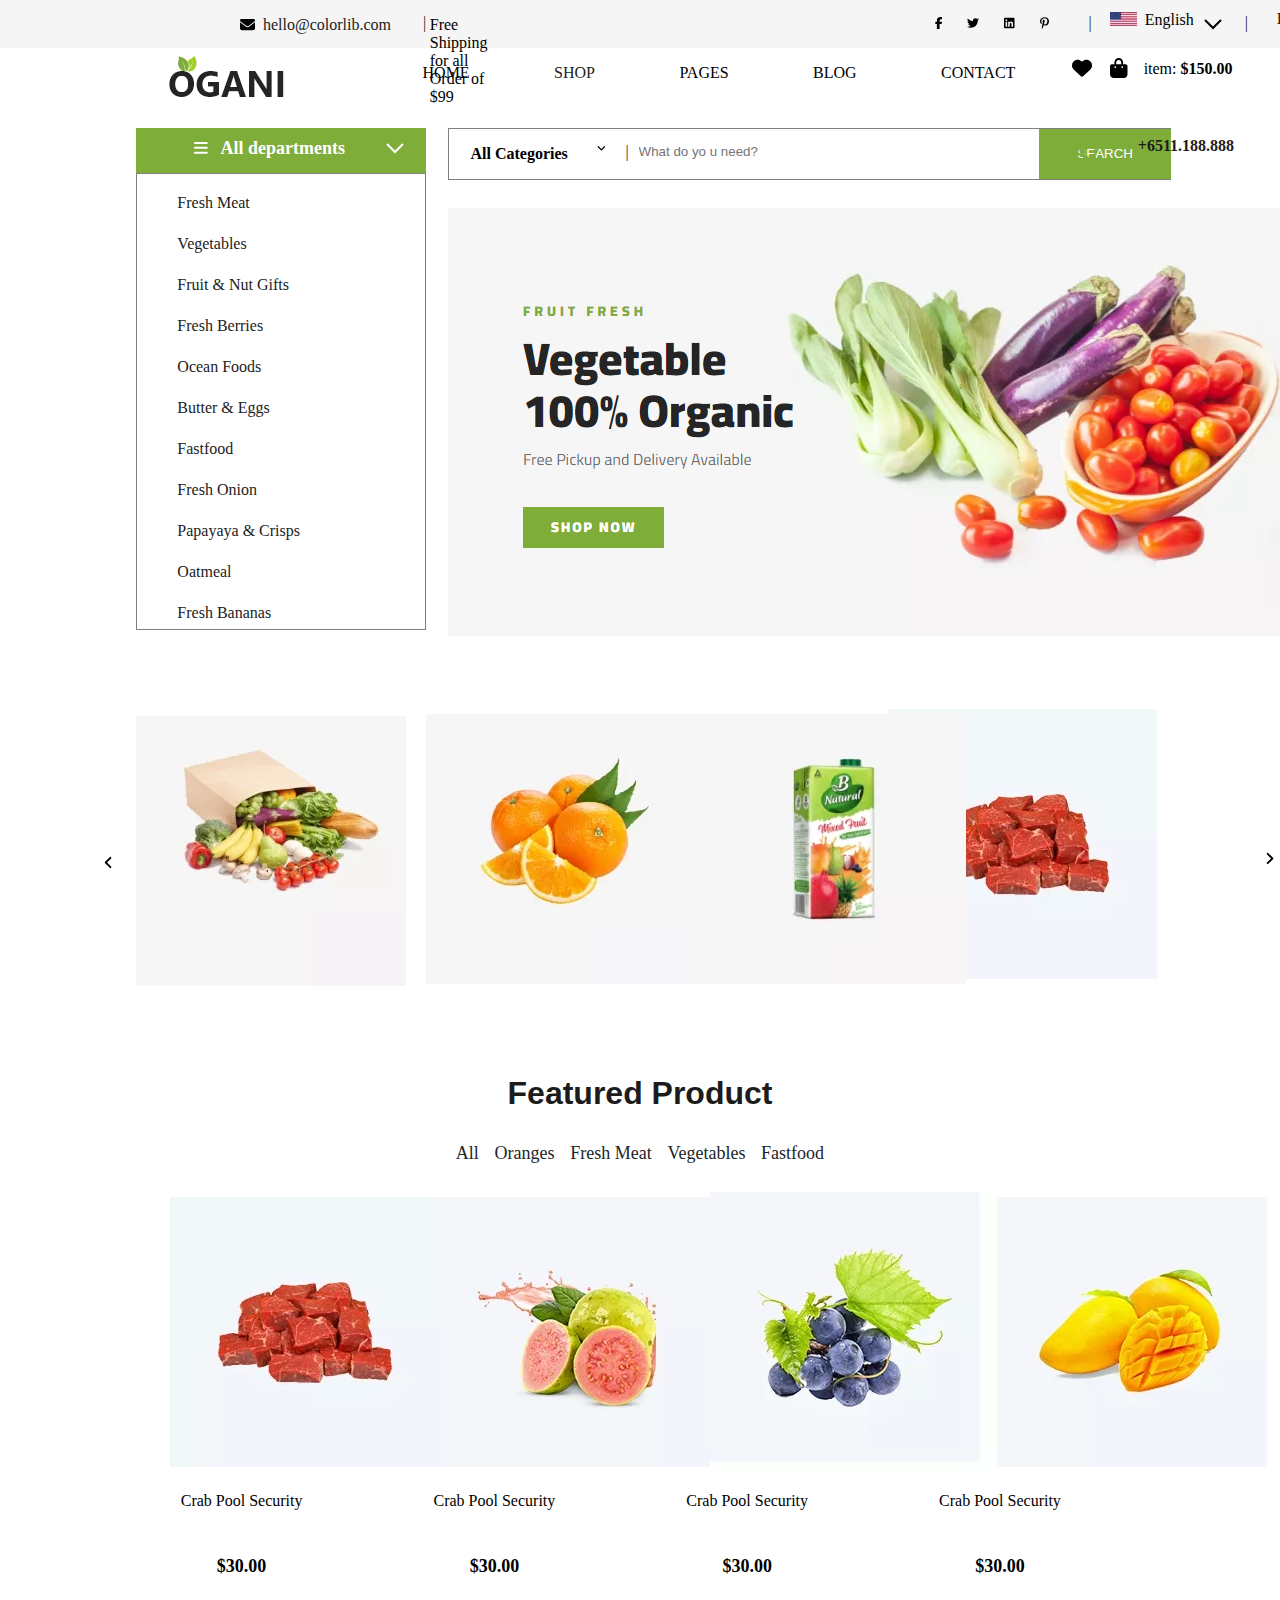
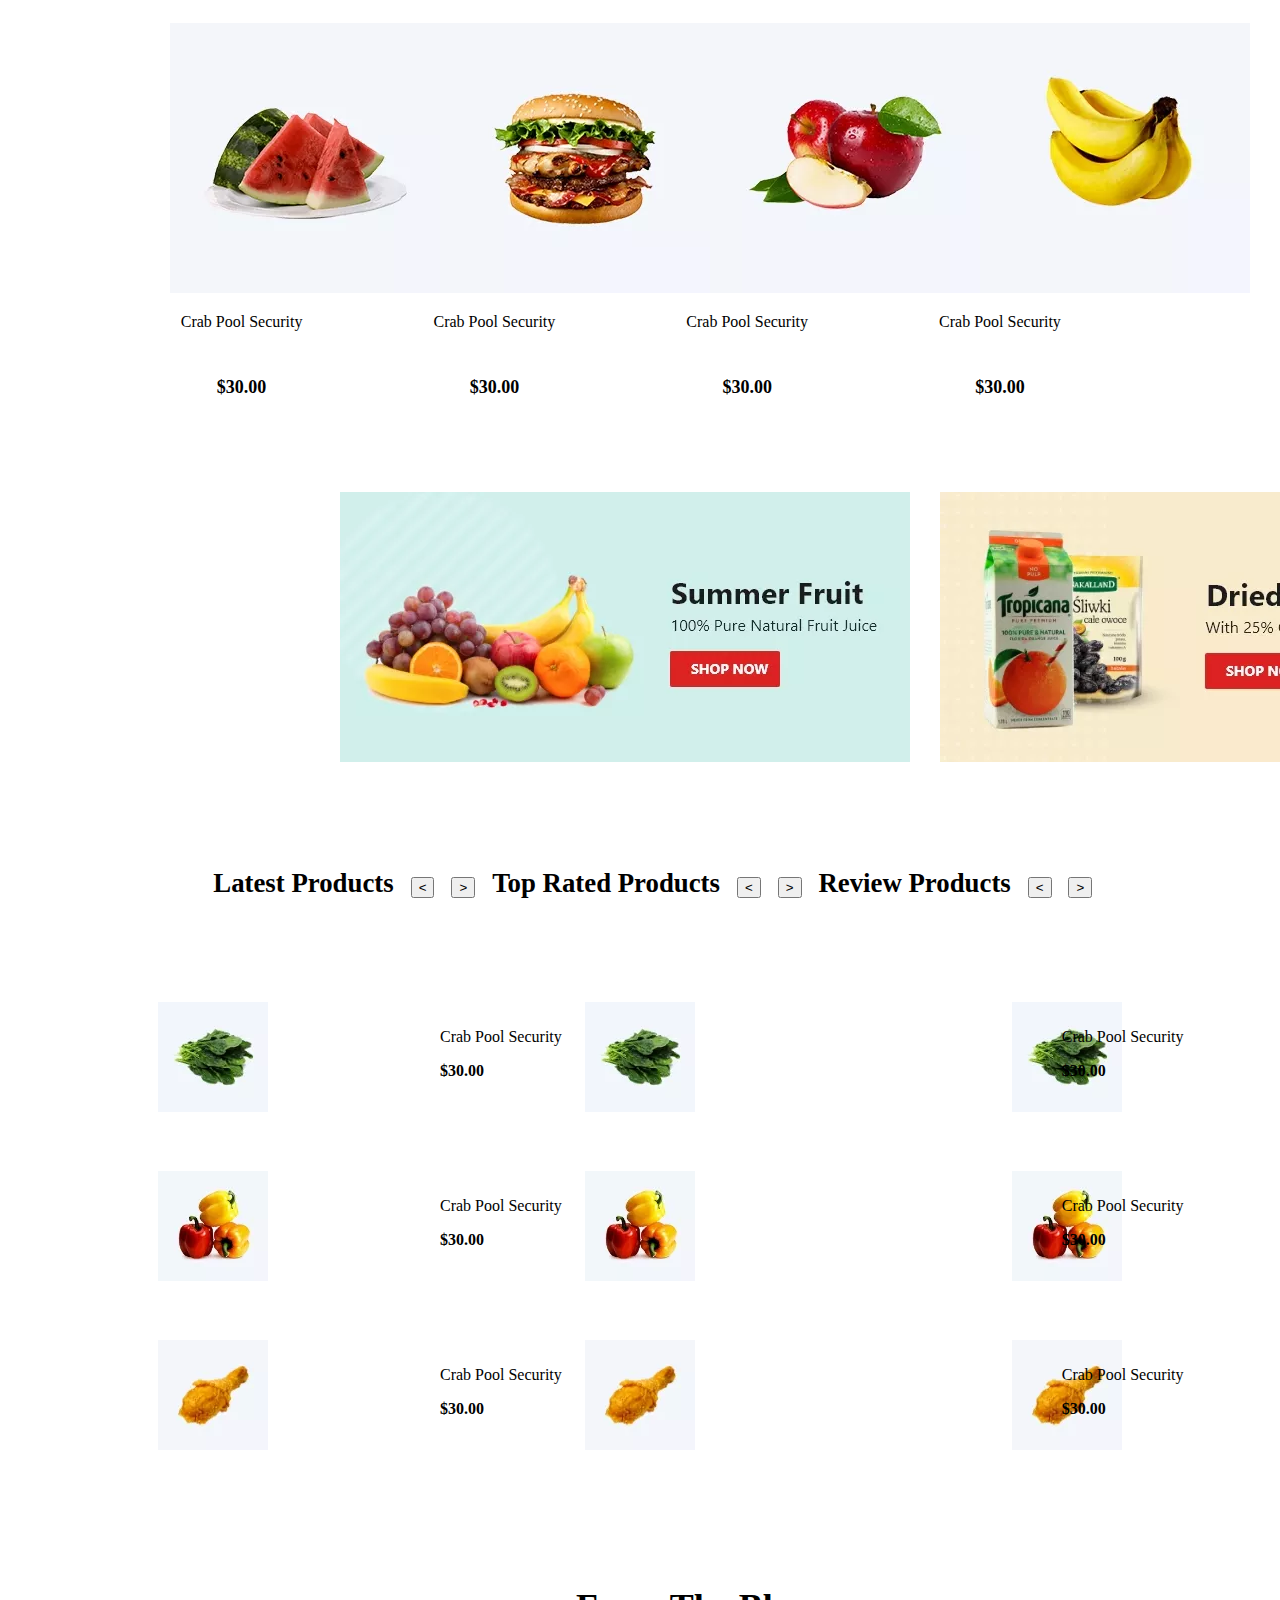
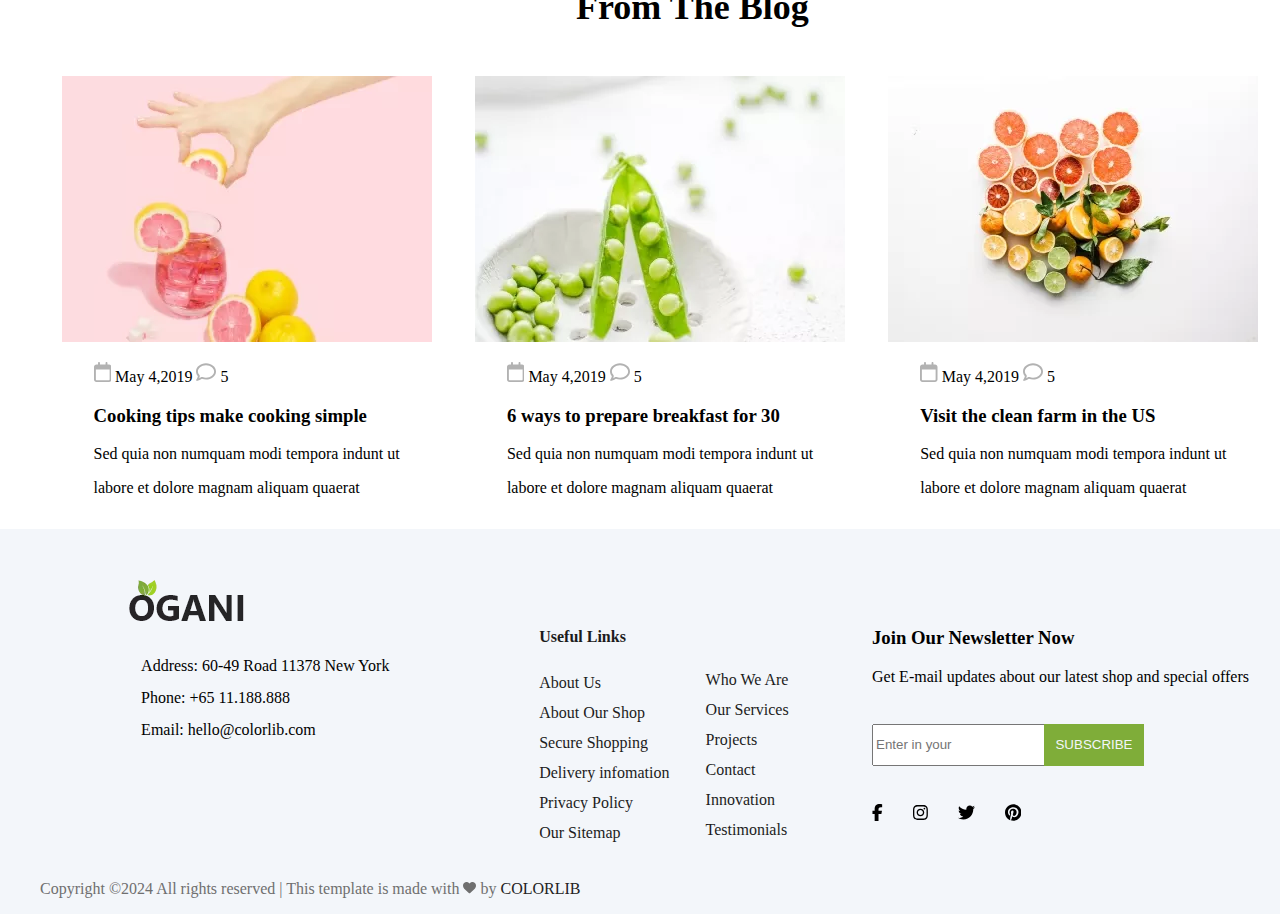
<file: index.html>
<!DOCTYPE html>
<html lang="en">

<head>
    <meta charset="UTF-8">
    <meta name="viewport" content="width=device-width, initial-scale=1.0">
    <title>Document</title>
    <link rel="stylesheet" href="style.css">
</head>

<body>
    <header>
        <div class="topo"> <i> <svg xmlns="http://www.w3.org/2000/svg"
                    viewBox="0 0 512 512"><!--!Font Awesome Free 6.5.2 by @fontawesome - https://fontawesome.com License - https://fontawesome.com/license/free Copyright 2024 Fonticons, Inc.-->
                    <path
                        d="M48 64C21.5 64 0 85.5 0 112c0 15.1 7.1 29.3 19.2 38.4L236.8 313.6c11.4 8.5 27 8.5 38.4 0L492.8 150.4c12.1-9.1 19.2-23.3 19.2-38.4c0-26.5-21.5-48-48-48H48zM0 176V384c0 35.3 28.7 64 64 64H448c35.3 0 64-28.7 64-64V176L294.4 339.2c-22.8 17.1-54 17.1-76.8 0L0 176z" />
                </svg></i>
        </div>
        <p class="hello">hello@colorlib.com</p>
        <div class="barra">|</div>
        <p class="free"> Free Shipping for all Order of $99</p>
        <div class="icon1"><svg xmlns="http://www.w3.org/2000/svg"
                viewBox="0 0 320 512"><!--!Font Awesome Free 6.5.2 by @fontawesome - https://fontawesome.com License - https://fontawesome.com/license/free Copyright 2024 Fonticons, Inc.-->
                <path
                    d="M80 299.3V512H196V299.3h86.5l18-97.8H196V166.9c0-51.7 20.3-71.5 72.7-71.5c16.3 0 29.4 .4 37 1.2V7.9C291.4 4 256.4 0 236.2 0C129.3 0 80 50.5 80 159.4v42.1H14v97.8H80z" />
            </svg></div>
        <div class="icon2"><svg xmlns="http://www.w3.org/2000/svg"
                viewBox="0 0 512 512"><!--!Font Awesome Free 6.5.2 by @fontawesome - https://fontawesome.com License - https://fontawesome.com/license/free Copyright 2024 Fonticons, Inc.-->
                <path
                    d="M459.4 151.7c.3 4.5 .3 9.1 .3 13.6 0 138.7-105.6 298.6-298.6 298.6-59.5 0-114.7-17.2-161.1-47.1 8.4 1 16.6 1.3 25.3 1.3 49.1 0 94.2-16.6 130.3-44.8-46.1-1-84.8-31.2-98.1-72.8 6.5 1 13 1.6 19.8 1.6 9.4 0 18.8-1.3 27.6-3.6-48.1-9.7-84.1-52-84.1-103v-1.3c14 7.8 30.2 12.7 47.4 13.3-28.3-18.8-46.8-51-46.8-87.4 0-19.5 5.2-37.4 14.3-53 51.7 63.7 129.3 105.3 216.4 109.8-1.6-7.8-2.6-15.9-2.6-24 0-57.8 46.8-104.9 104.9-104.9 30.2 0 57.5 12.7 76.7 33.1 23.7-4.5 46.5-13.3 66.6-25.3-7.8 24.4-24.4 44.8-46.1 57.8 21.1-2.3 41.6-8.1 60.4-16.2-14.3 20.8-32.2 39.3-52.6 54.3z" />
            </svg></div>
        <div class="icon3"><svg xmlns="http://www.w3.org/2000/svg"
                viewBox="0 0 448 512"><!--!Font Awesome Free 6.5.2 by @fontawesome - https://fontawesome.com License - https://fontawesome.com/license/free Copyright 2024 Fonticons, Inc.-->
                <path
                    d="M416 32H31.9C14.3 32 0 46.5 0 64.3v383.4C0 465.5 14.3 480 31.9 480H416c17.6 0 32-14.5 32-32.3V64.3c0-17.8-14.4-32.3-32-32.3zM135.4 416H69V202.2h66.5V416zm-33.2-243c-21.3 0-38.5-17.3-38.5-38.5S80.9 96 102.2 96c21.2 0 38.5 17.3 38.5 38.5 0 21.3-17.2 38.5-38.5 38.5zm282.1 243h-66.4V312c0-24.8-.5-56.7-34.5-56.7-34.6 0-39.9 27-39.9 54.9V416h-66.4V202.2h63.7v29.2h.9c8.9-16.8 30.6-34.5 62.9-34.5 67.2 0 79.7 44.3 79.7 101.9V416z" />
            </svg></div>
        <div class="icon4"><svg xmlns="http://www.w3.org/2000/svg"
                viewBox="0 0 384 512"><!--!Font Awesome Free 6.5.2 by @fontawesome - https://fontawesome.com License - https://fontawesome.com/license/free Copyright 2024 Fonticons, Inc.-->
                <path
                    d="M204 6.5C101.4 6.5 0 74.9 0 185.6 0 256 39.6 296 63.6 296c9.9 0 15.6-27.6 15.6-35.4 0-9.3-23.7-29.1-23.7-67.8 0-80.4 61.2-137.4 140.4-137.4 68.1 0 118.5 38.7 118.5 109.8 0 53.1-21.3 152.7-90.3 152.7-24.9 0-46.2-18-46.2-43.8 0-37.8 26.4-74.4 26.4-113.4 0-66.2-93.9-54.2-93.9 25.8 0 16.8 2.1 35.4 9.6 50.7-13.8 59.4-42 147.9-42 209.1 0 18.9 2.7 37.5 4.5 56.4 3.4 3.8 1.7 3.4 6.9 1.5 50.4-69 48.6-82.5 71.4-172.8 12.3 23.4 44.1 36 69.3 36 106.2 0 153.9-103.5 153.9-196.8C384 71.3 298.2 6.5 204 6.5z" />
            </svg></div>
        <div class="barra">|</div>
        <div class="flag"><img src="language.png.webp" alt="">
            <p>English</p>
        </div>
        <div class="arrow"><svg xmlns="http://www.w3.org/2000/svg" width="24" height="24">
                <path d="M12 17.414 3.293 8.707l1.414-1.414L12 14.586l7.293-7.293 1.414 1.414L12 17.414z" />
            </svg></div>
        <div class="barra2">|</div>
        <svg class="use" xmlns="http://www.w3.org/2000/svg"
            viewBox="0 0 448 512"><!--!Font Awesome Free 6.5.2 by @fontawesome - https://fontawesome.com License - https://fontawesome.com/license/free Copyright 2024 Fonticons, Inc.-->
            <path
                d="M224 256A128 128 0 1 0 224 0a128 128 0 1 0 0 256zm-45.7 48C79.8 304 0 383.8 0 482.3C0 498.7 13.3 512 29.7 512H418.3c16.4 0 29.7-13.3 29.7-29.7C448 383.8 368.2 304 269.7 304H178.3z" />
        </svg>
        <p class="log"> Login</p>
    </header>
    <div id="principal">
        <div id="logo"><img src="logo.png.webp" alt=""></div>
        <div id="nav">
            <ul class="nave">
            <li class="HOME">HOME</li>
            <li class="SHOP"> <a href="index2.html">SHOP</a></li>
            <li class="PAGES">PAGES</li>
            <li class="BLOG"> BLOG</li>
            <li class="CONTACT">CONTACT</li></ul>
             <ul id="drop-menu">  
            <li>Shop Detalis</li>
            <li>Shoping Cart</li>
            <li>Check Out</li>
            <li>Blog Details</li>
        </ul>
           
            <svg class="heart" xmlns="http://www.w3.org/2000/svg"
                viewBox="0 0 512 512"><!--!Font Awesome Free 6.5.2 by @fontawesome - https://fontawesome.com License - https://fontawesome.com/license/free Copyright 2024 Fonticons, Inc.-->
                <path
                    d="M47.6 300.4L228.3 469.1c7.5 7 17.4 10.9 27.7 10.9s20.2-3.9 27.7-10.9L464.4 300.4c30.4-28.3 47.6-68 47.6-109.5v-5.8c0-69.9-50.5-129.5-119.4-141C347 36.5 300.6 51.4 268 84L256 96 244 84c-32.6-32.6-79-47.5-124.6-39.9C50.5 55.6 0 115.2 0 185.1v5.8c0 41.5 17.2 81.2 47.6 109.5z" />
            </svg>
            <svg class="bag" xmlns="http://www.w3.org/2000/svg"
                viewBox="0 0 448 512"><!--!Font Awesome Free 6.5.2 by @fontawesome - https://fontawesome.com License - https://fontawesome.com/license/free Copyright 2024 Fonticons, Inc.-->
                <path
                    d="M160 112c0-35.3 28.7-64 64-64s64 28.7 64 64v48H160V112zm-48 48H48c-26.5 0-48 21.5-48 48V416c0 53 43 96 96 96H352c53 0 96-43 96-96V208c0-26.5-21.5-48-48-48H336V112C336 50.1 285.9 0 224 0S112 50.1 112 112v48zm24 48a24 24 0 1 1 0 48 24 24 0 1 1 0-48zm152 24a24 24 0 1 1 48 0 24 24 0 1 1 -48 0z" />
            </svg>
            <p class="item">item: <b>$150.00</b></p>
        </div>
        <div id="menu">
            <div class="departments">
                <svg class="bars" xmlns="http://www.w3.org/2000/svg"
                    viewBox="0 0 448 512"><!--!Font Awesome Free 6.5.2 by @fontawesome - https://fontawesome.com License - https://fontawesome.com/license/free Copyright 2024 Fonticons, Inc.--><path
                    d="M0 96C0 78.3 14.3 64 32 64H416c17.7 0 32 14.3 32 32s-14.3 32-32 32H32C14.3 128 0 113.7 0 96zM0 256c0-17.7 14.3-32 32-32H416c17.7 0 32 14.3 32 32s-14.3 32-32 32H32c-17.7 0-32-14.3-32-32zM448 416c0 17.7-14.3 32-32 32H32c-17.7 0-32-14.3-32-32s14.3-32 32-32H416c17.7 0 32 14.3 32 32z" />
                    </svg>
                <p class="departmento"> All departments  </p>
                <svg class="arrow2" xmlns="http://www.w3.org/2000/svg" width="24" height="24">
                    <path d="M12 17.414 3.293 8.707l1.414-1.414L12 14.586l7.293-7.293 1.414 1.414L12 17.414z" />
                </svg>
            </div>
            <div class="list">
                <ul>Fresh Meat</ul>
                <ul>Vegetables</ul>
                <ul>Fruit & Nut Gifts</ul>
                <ul>Fresh Berries</ul>
                <ul>Ocean Foods</ul>
                <ul>Butter & Eggs</ul>
                <ul>Fastfood</ul>
                <ul>Fresh Onion</ul>    
                <ul>Papayaya & Crisps</ul>
                <ul>Oatmeal</ul>
                <ul>Fresh Bananas</ul>
            </div>
        </div>
        <div id="busca">
            <div class="barrabusc">
                <p><b>All Categories </b></p>
                <svg  class="angel" xmlns="http://www.w3.org/2000/svg" viewBox="0 0 448 512"><!--!Font Awesome Free 6.5.2 by @fontawesome - https://fontawesome.com License - https://fontawesome.com/license/free Copyright 2024 Fonticons, Inc.--><path d="M201.4 137.4c12.5-12.5 32.8-12.5 45.3 0l160 160c12.5 12.5 12.5 32.8 0 45.3s-32.8 12.5-45.3 0L224 205.3 86.6 342.6c-12.5 12.5-32.8 12.5-45.3 0s-12.5-32.8 0-45.3l160-160z"/></svg>
                <div class="barra2">|</div>
                <div class="box-text" ><input class="what" type="text" placeholder="What do yo u need?"></div>
                <div class="btn-search"><input class="search" type="button" value="SEARCH"></div>
                
            </div>
          <div class="telefone"> <svg class="tell" xmlns="http://www.w3.org/2000/svg" viewBox="0 0 512 512"><!--!Font Awesome Free 6.5.2 by @fontawesome - https://fontawesome.com License - https://fontawesome.com/license/free Copyright 2024 Fonticons, Inc.--><path d="M164.9 24.6c-7.7-18.6-28-28.5-47.4-23.2l-88 24C12.1 30.2 0 46 0 64C0 311.4 200.6 512 448 512c18 0 33.8-12.1 38.6-29.5l24-88c5.3-19.4-4.6-39.7-23.2-47.4l-96-40c-16.3-6.8-35.2-2.1-46.3 11.6L304.7 368C234.3 334.7 177.3 277.7 144 207.3L193.3 167c13.7-11.2 18.4-30 11.6-46.3l-40-96z"/></svg>
           <p class="num-tell">+6511.188.888</p></div>
        </div>
        <div id="banner"><img src="Sem título.png" alt=""></div>
        <div id="p1">  <svg class="angle"  xmlns="http://www.w3.org/2000/svg" viewBox="0 0 448 512"><!--!Font Awesome Free 6.5.2 by @fontawesome - https://fontawesome.com License - https://fontawesome.com/license/free Copyright 2024 Fonticons, Inc.--><path d="M201.4 137.4c12.5-12.5 32.8-12.5 45.3 0l160 160c12.5 12.5 12.5 32.8 0 45.3s-32.8 12.5-45.3 0L224 205.3 86.6 342.6c-12.5 12.5-32.8 12.5-45.3 0s-12.5-32.8 0-45.3l160-160z"/></svg> 
        <div id="p1-frutas"> <img src="cat-3.jpg.webp" alt=""></div>
        </div>
        <div id="p2"> <div id="p2-orange"><img src="cat-1.jpg.webp" alt=""></div></div>
        <div id="p3"><div id="p3-carne"> <img src="cat-5.jpg.webp" alt=""></div></div>
        <div id="p4"><div id="p4-juice"><img src="cat-4.jpg.webp" alt=""></div> 
        <svg class="angle2"  xmlns="http://www.w3.org/2000/svg" viewBox="0 0 448 512"><!--!Font Awesome Free 6.5.2 by @fontawesome - https://fontawesome.com License - https://fontawesome.com/license/free Copyright 2024 Fonticons, Inc.--><path d="M201.4 137.4c12.5-12.5 32.8-12.5 45.3 0l160 160c12.5 12.5 12.5 32.8 0 45.3s-32.8 12.5-45.3 0L224 205.3 86.6 342.6c-12.5 12.5-32.8 12.5-45.3 0s-12.5-32.8 0-45.3l160-160z"/></svg>
    </div>
    

    </div>
     <div><h1 class="sub-titulo">Featured Product</h1></div>
     <div>
    <ul class="fruts-nav"> 
        <li>All</li>
        <li> Oranges</li>
        <li> Fresh Meat</li>
        <li> Vegetables</li>
        <li> Fastfood</li>
    </ul></div>
    <div>
    <ul class="img-nav">
    <li class="carni"> <img src="cat-5.jpg.webp" alt="">   
    
    </li>
    <li class="goiaba"> <img src="feature-3.jpg.webp" alt=""></li>
    <li class="uva"><img src="feature-5.jpg.webp" alt=""></li>
    <li class="manga"><img src="feature-7.jpg.webp" alt=""></li>
   </ul></div>
   <div ><ul  id="Crab">
    <li>Crab Pool Security</li>
    <li>Crab Pool Security</li>
    <li>Crab Pool Security</li>
    <li>Crab Pool Security</li>
   </ul></div>
   <div><ul class="preco">
   <li><h5><b>$30.00</b></h5></li>
   <li><h5><b>$30.00</b></h5></li>
   <li><h5><b>$30.00</b></h5></li>
   <li><h5><b>$30.00</b></h5></li>
</ul></div>
<div><ul class="img-nav">
<li class="melancia"><img src="feature-4.jpg.webp" alt=""></li>
<li class="hambuguer"><img src="feature-6.jpg.webp" alt=""></li>
<li class="maca"><img src="feature-8.jpg.webp" alt=""></li>
<li class="banana"><img src="feature-2.jpg.webp" alt=""></li>
</ul></div>
<div ><ul  id="Crab">
    <li>Crab Pool Security</li>
    <li>Crab Pool Security</li>
    <li>Crab Pool Security</li>
    <li>Crab Pool Security</li>
   </ul></div>
   <div><ul class="preco">
    <li><h5><b>$30.00</b></h5></li>
    <li><h5><b>$30.00</b></h5></li>
    <li><h5><b>$30.00</b></h5></li>
    <li><h5><b>$30.00</b></h5></li>
 </ul></div>
<div><ul class="banners">
<li><img src="banner-1.jpg.webp" alt=""></li>
<li><img src="banner-2.jpg.webp" alt=""></li>
</ul></div>
<div>
<ul class="reviewProduct">
<li><h6>Latest Products</h6></li>
<li > <h6><input class="left" type="button" value="<"></h6></li>
<li ><h6><input class="rigth" type="button" value=">"></h6></li>
<li><h6>Top Rated Products</h6></li>
<li><h6><input class="left" type="button" value="<"></h6></li>
<li><h6><input class="rigth" type="button" value=">"></h6></li>
<li><h6>Review Products</h6></li>
<li><h6><input class="left" type="button" value="<"></h6></li>
<li><h6><input class="rigth" type="button" value=">"></h6></li>
</ul></div>
<div>
<ul class="legumes">
<li ><img src="lp-1.jpg.webp" alt=""></li>
<li><img src="lp-1.jpg.webp" alt=""></li>
<li><img src="lp-1.jpg.webp" alt=""> </li>
</ul></div>
<div>
    <ul class="paragrafo">
        
        <li> <p class="p1">Crab Pool Security</p> <p class="b1"><b>$30.00</b></p></li>
        <li> <p class="p2">Crab Pool Security</p> <p class="b2"><b>$30.00</b></p></li>
        </ul>
        <p class="p3">Crab Pool Security</p> <p class="b3"><b>$30.00</b></p>
</div>
<ul class="legumes2">
    <li ><img src="lp-2.jpg.webp" alt=""></li>
    <li><img src="lp-2.jpg.webp" alt=""></li>
    <li><img src="lp-2.jpg.webp" alt=""></li>
    </ul></div>
    <div>
        <ul  class="paragrafo">
            <li> <p class="p1">Crab Pool Security</p> <p class="b1"><b>$30.00</b></p></li>
            <li> <p class="p2">Crab Pool Security</p> <p class="b2"><b>$30.00</b></p></li>
        </ul>
        <p class="p3">Crab Pool Security</p> <p class="b3"><b>$30.00</b></p>
    </div>
    
    <ul class="legumes2">
        <li ><img src="lp-3.jpg.webp" alt=""></li>
        <li><img src="lp-3.jpg.webp" alt=""></li>
        <li><img src="lp-3.jpg.webp" alt=""></li>
        </ul></div>
        <div>
            <ul  class="paragrafo">
                
                <li> <p class="p1">Crab Pool Security</p> <p class="b1"><b>$30.00</b></p></li>
                <li> <p class="p2">Crab Pool Security</p> <p class="b2"><b>$30.00</b></p></li>
                </ul>
                <p class="p3">Crab Pool Security</p> <p class="b3"><b>$30.00</b></p>
        </div>
    
   <div>
             <h4>From The Blog</h4>
             <div>
            <ul class="img-last">
            <li><img src="blog-1.jpg.webp" alt=""></li>
             <li><img src="blog-2.jpg.webp" alt=""></li>
             <li><img src="blog-3.jpg.webp" alt=""></li></ul></div>
             <div><ul class="calendario">
            <li>
            <div id="call-1">
            <svg xmlns="http://www.w3.org/2000/svg" viewBox="0 0 448 512"><!--!Font Awesome Free 6.5.2 by @fontawesome - https://fontawesome.com License - https://fontawesome.com/license/free Copyright 2024 Fonticons, Inc.--><path d="M152 24c0-13.3-10.7-24-24-24s-24 10.7-24 24V64H64C28.7 64 0 92.7 0 128v16 48V448c0 35.3 28.7 64 64 64H384c35.3 0 64-28.7 64-64V192 144 128c0-35.3-28.7-64-64-64H344V24c0-13.3-10.7-24-24-24s-24 10.7-24 24V64H152V24zM48 192H400V448c0 8.8-7.2 16-16 16H64c-8.8 0-16-7.2-16-16V192z"/></svg>
             May 4,2019
             <svg xmlns="http://www.w3.org/2000/svg" viewBox="0 0 512 512"><!--!Font Awesome Free 6.5.2 by @fontawesome - https://fontawesome.com License - https://fontawesome.com/license/free Copyright 2024 Fonticons, Inc.--><path d="M123.6 391.3c12.9-9.4 29.6-11.8 44.6-6.4c26.5 9.6 56.2 15.1 87.8 15.1c124.7 0 208-80.5 208-160s-83.3-160-208-160S48 160.5 48 240c0 32 12.4 62.8 35.7 89.2c8.6 9.7 12.8 22.5 11.8 35.5c-1.4 18.1-5.7 34.7-11.3 49.4c17-7.9 31.1-16.7 39.4-22.7zM21.2 431.9c1.8-2.7 3.5-5.4 5.1-8.1c10-16.6 19.5-38.4 21.4-62.9C17.7 326.8 0 285.1 0 240C0 125.1 114.6 32 256 32s256 93.1 256 208s-114.6 208-256 208c-37.1 0-72.3-6.4-104.1-17.9c-11.9 8.7-31.3 20.6-54.3 30.6c-15.1 6.6-32.3 12.6-50.1 16.1c-.8 .2-1.6 .3-2.4 .5c-4.4 .8-8.7 1.5-13.2 1.9c-.2 0-.5 .1-.7 .1c-5.1 .5-10.2 .8-15.3 .8c-6.5 0-12.3-3.9-14.8-9.9c-2.5-6-1.1-12.8 3.4-17.4c4.1-4.2 7.8-8.7 11.3-13.5c1.7-2.3 3.3-4.6 4.8-6.9c.1-.2 .2-.3 .3-.5z"/></svg>
            5 </div>
           <h3><p><b class="negrito">Cooking tips make cooking simple</b></p></h3>
           <p>Sed quia non numquam modi tempora indunt ut</p>
           <p>labore et dolore magnam aliquam quaerat</p>
            </li>
             <li>
                <div id="call-2">
                    <svg xmlns="http://www.w3.org/2000/svg" viewBox="0 0 448 512"><!--!Font Awesome Free 6.5.2 by @fontawesome - https://fontawesome.com License - https://fontawesome.com/license/free Copyright 2024 Fonticons, Inc.--><path d="M152 24c0-13.3-10.7-24-24-24s-24 10.7-24 24V64H64C28.7 64 0 92.7 0 128v16 48V448c0 35.3 28.7 64 64 64H384c35.3 0 64-28.7 64-64V192 144 128c0-35.3-28.7-64-64-64H344V24c0-13.3-10.7-24-24-24s-24 10.7-24 24V64H152V24zM48 192H400V448c0 8.8-7.2 16-16 16H64c-8.8 0-16-7.2-16-16V192z"/></svg>
                     May 4,2019
                     <svg xmlns="http://www.w3.org/2000/svg" viewBox="0 0 512 512"><!--!Font Awesome Free 6.5.2 by @fontawesome - https://fontawesome.com License - https://fontawesome.com/license/free Copyright 2024 Fonticons, Inc.--><path d="M123.6 391.3c12.9-9.4 29.6-11.8 44.6-6.4c26.5 9.6 56.2 15.1 87.8 15.1c124.7 0 208-80.5 208-160s-83.3-160-208-160S48 160.5 48 240c0 32 12.4 62.8 35.7 89.2c8.6 9.7 12.8 22.5 11.8 35.5c-1.4 18.1-5.7 34.7-11.3 49.4c17-7.9 31.1-16.7 39.4-22.7zM21.2 431.9c1.8-2.7 3.5-5.4 5.1-8.1c10-16.6 19.5-38.4 21.4-62.9C17.7 326.8 0 285.1 0 240C0 125.1 114.6 32 256 32s256 93.1 256 208s-114.6 208-256 208c-37.1 0-72.3-6.4-104.1-17.9c-11.9 8.7-31.3 20.6-54.3 30.6c-15.1 6.6-32.3 12.6-50.1 16.1c-.8 .2-1.6 .3-2.4 .5c-4.4 .8-8.7 1.5-13.2 1.9c-.2 0-.5 .1-.7 .1c-5.1 .5-10.2 .8-15.3 .8c-6.5 0-12.3-3.9-14.8-9.9c-2.5-6-1.1-12.8 3.4-17.4c4.1-4.2 7.8-8.7 11.3-13.5c1.7-2.3 3.3-4.6 4.8-6.9c.1-.2 .2-.3 .3-.5z"/></svg>
                    5 </div>
                    <h3><p><b >6 ways to prepare breakfast for 30</b></p></h3>

                        <p>Sed quia non numquam modi tempora indunt ut</p>
                        <p>labore et dolore magnam aliquam quaerat</p>
            </li>
             <li><div id="call-3">
                <svg xmlns="http://www.w3.org/2000/svg" viewBox="0 0 448 512"><!--!Font Awesome Free 6.5.2 by @fontawesome - https://fontawesome.com License - https://fontawesome.com/license/free Copyright 2024 Fonticons, Inc.--><path d="M152 24c0-13.3-10.7-24-24-24s-24 10.7-24 24V64H64C28.7 64 0 92.7 0 128v16 48V448c0 35.3 28.7 64 64 64H384c35.3 0 64-28.7 64-64V192 144 128c0-35.3-28.7-64-64-64H344V24c0-13.3-10.7-24-24-24s-24 10.7-24 24V64H152V24zM48 192H400V448c0 8.8-7.2 16-16 16H64c-8.8 0-16-7.2-16-16V192z"/></svg>
                 May 4,2019
                 <svg xmlns="http://www.w3.org/2000/svg" viewBox="0 0 512 512"><!--!Font Awesome Free 6.5.2 by @fontawesome - https://fontawesome.com License - https://fontawesome.com/license/free Copyright 2024 Fonticons, Inc.--><path d="M123.6 391.3c12.9-9.4 29.6-11.8 44.6-6.4c26.5 9.6 56.2 15.1 87.8 15.1c124.7 0 208-80.5 208-160s-83.3-160-208-160S48 160.5 48 240c0 32 12.4 62.8 35.7 89.2c8.6 9.7 12.8 22.5 11.8 35.5c-1.4 18.1-5.7 34.7-11.3 49.4c17-7.9 31.1-16.7 39.4-22.7zM21.2 431.9c1.8-2.7 3.5-5.4 5.1-8.1c10-16.6 19.5-38.4 21.4-62.9C17.7 326.8 0 285.1 0 240C0 125.1 114.6 32 256 32s256 93.1 256 208s-114.6 208-256 208c-37.1 0-72.3-6.4-104.1-17.9c-11.9 8.7-31.3 20.6-54.3 30.6c-15.1 6.6-32.3 12.6-50.1 16.1c-.8 .2-1.6 .3-2.4 .5c-4.4 .8-8.7 1.5-13.2 1.9c-.2 0-.5 .1-.7 .1c-5.1 .5-10.2 .8-15.3 .8c-6.5 0-12.3-3.9-14.8-9.9c-2.5-6-1.1-12.8 3.4-17.4c4.1-4.2 7.8-8.7 11.3-13.5c1.7-2.3 3.3-4.6 4.8-6.9c.1-.2 .2-.3 .3-.5z"/></svg>
                5 </div>
                <h3><p><b >Visit the clean farm in the US</b></p></h3>
                <p>Sed quia non numquam modi tempora indunt ut</p>
                <p>labore et dolore magnam aliquam quaerat</p>
            </li>
            </ul></div>
            <div id="rodape">
                <div class="logo-pe"><img src="logo.png.webp" alt=""></div>
                <div><ul class="escrita-pe">
                <li>Address: 60-49 Road 11378 New York</li>
                <li>Phone: +65 11.188.888</li>
                <li>Email: hello@colorlib.com</li>
            </ul>
            <ul class="escrita">
                <li > <h3>Useful Links</h3></li>
                <li>About Us</li>
                <li>About Our Shop</li>
                <li>Secure Shopping</li>
                <li>Delivery infomation </li>
                <li>Privacy Policy</li>
                <li>Our Sitemap</li></ul></div>
                
            <ul class="escrita2">
            <li>Who We Are</li>
            <li>Our Services</li>
            <li>Projects</li>
            <li>Contact</li>
            <li>Innovation</li>
            <li>Testimonials</li>
            </ul>
        <ul class="join">
        <li><h3>Join Our Newsletter Now</h3></li>
        <li>Get E-mail updates about our latest shop and special offers</li>
 </ul>
<ul class="input"><li><input  class="email" type="text" placeholder="Enter in your"> <input class="sub" type="button" value="SUBSCRIBE"></li></ul>
<ul class="svg">
<li><svg xmlns="http://www.w3.org/2000/svg" viewBox="0 0 320 512"><!--!Font Awesome Free 6.5.2 by @fontawesome - https://fontawesome.com License - https://fontawesome.com/license/free Copyright 2024 Fonticons, Inc.--><path d="M80 299.3V512H196V299.3h86.5l18-97.8H196V166.9c0-51.7 20.3-71.5 72.7-71.5c16.3 0 29.4 .4 37 1.2V7.9C291.4 4 256.4 0 236.2 0C129.3 0 80 50.5 80 159.4v42.1H14v97.8H80z"/></svg></li>
<li><svg xmlns="http://www.w3.org/2000/svg" viewBox="0 0 448 512"><!--!Font Awesome Free 6.5.2 by @fontawesome - https://fontawesome.com License - https://fontawesome.com/license/free Copyright 2024 Fonticons, Inc.--><path d="M224.1 141c-63.6 0-114.9 51.3-114.9 114.9s51.3 114.9 114.9 114.9S339 319.5 339 255.9 287.7 141 224.1 141zm0 189.6c-41.1 0-74.7-33.5-74.7-74.7s33.5-74.7 74.7-74.7 74.7 33.5 74.7 74.7-33.6 74.7-74.7 74.7zm146.4-194.3c0 14.9-12 26.8-26.8 26.8-14.9 0-26.8-12-26.8-26.8s12-26.8 26.8-26.8 26.8 12 26.8 26.8zm76.1 27.2c-1.7-35.9-9.9-67.7-36.2-93.9-26.2-26.2-58-34.4-93.9-36.2-37-2.1-147.9-2.1-184.9 0-35.8 1.7-67.6 9.9-93.9 36.1s-34.4 58-36.2 93.9c-2.1 37-2.1 147.9 0 184.9 1.7 35.9 9.9 67.7 36.2 93.9s58 34.4 93.9 36.2c37 2.1 147.9 2.1 184.9 0 35.9-1.7 67.7-9.9 93.9-36.2 26.2-26.2 34.4-58 36.2-93.9 2.1-37 2.1-147.8 0-184.8zM398.8 388c-7.8 19.6-22.9 34.7-42.6 42.6-29.5 11.7-99.5 9-132.1 9s-102.7 2.6-132.1-9c-19.6-7.8-34.7-22.9-42.6-42.6-11.7-29.5-9-99.5-9-132.1s-2.6-102.7 9-132.1c7.8-19.6 22.9-34.7 42.6-42.6 29.5-11.7 99.5-9 132.1-9s102.7-2.6 132.1 9c19.6 7.8 34.7 22.9 42.6 42.6 11.7 29.5 9 99.5 9 132.1s2.7 102.7-9 132.1z"/></svg></li>
<li><svg xmlns="http://www.w3.org/2000/svg" viewBox="0 0 512 512"><!--!Font Awesome Free 6.5.2 by @fontawesome - https://fontawesome.com License - https://fontawesome.com/license/free Copyright 2024 Fonticons, Inc.--><path d="M459.4 151.7c.3 4.5 .3 9.1 .3 13.6 0 138.7-105.6 298.6-298.6 298.6-59.5 0-114.7-17.2-161.1-47.1 8.4 1 16.6 1.3 25.3 1.3 49.1 0 94.2-16.6 130.3-44.8-46.1-1-84.8-31.2-98.1-72.8 6.5 1 13 1.6 19.8 1.6 9.4 0 18.8-1.3 27.6-3.6-48.1-9.7-84.1-52-84.1-103v-1.3c14 7.8 30.2 12.7 47.4 13.3-28.3-18.8-46.8-51-46.8-87.4 0-19.5 5.2-37.4 14.3-53 51.7 63.7 129.3 105.3 216.4 109.8-1.6-7.8-2.6-15.9-2.6-24 0-57.8 46.8-104.9 104.9-104.9 30.2 0 57.5 12.7 76.7 33.1 23.7-4.5 46.5-13.3 66.6-25.3-7.8 24.4-24.4 44.8-46.1 57.8 21.1-2.3 41.6-8.1 60.4-16.2-14.3 20.8-32.2 39.3-52.6 54.3z"/></svg></li>
<li><svg xmlns="http://www.w3.org/2000/svg" viewBox="0 0 496 512"><!--!Font Awesome Free 6.5.2 by @fontawesome - https://fontawesome.com License - https://fontawesome.com/license/free Copyright 2024 Fonticons, Inc.--><path d="M496 256c0 137-111 248-248 248-25.6 0-50.2-3.9-73.4-11.1 10.1-16.5 25.2-43.5 30.8-65 3-11.6 15.4-59 15.4-59 8.1 15.4 31.7 28.5 56.8 28.5 74.8 0 128.7-68.8 128.7-154.3 0-81.9-66.9-143.2-152.9-143.2-107 0-163.9 71.8-163.9 150.1 0 36.4 19.4 81.7 50.3 96.1 4.7 2.2 7.2 1.2 8.3-3.3 .8-3.4 5-20.3 6.9-28.1 .6-2.5 .3-4.7-1.7-7.1-10.1-12.5-18.3-35.3-18.3-56.6 0-54.7 41.4-107.6 112-107.6 60.9 0 103.6 41.5 103.6 100.9 0 67.1-33.9 113.6-78 113.6-24.3 0-42.6-20.1-36.7-44.8 7-29.5 20.5-61.3 20.5-82.6 0-19-10.2-34.9-31.4-34.9-24.9 0-44.9 25.7-44.9 60.2 0 22 7.4 36.8 7.4 36.8s-24.5 103.8-29 123.2c-5 21.4-3 51.6-.9 71.2C65.4 450.9 0 361.1 0 256 0 119 111 8 248 8s248 111 248 248z"/></svg></li>
</ul>
<ul class="copy"><li>Copyright ©2024 All rights reserved | This template is made with   <svg  xmlns="http://www.w3.org/2000/svg"
    viewBox="0 0 512 512"><!--!Font Awesome Free 6.5.2 by @fontawesome - https://fontawesome.com License - https://fontawesome.com/license/free Copyright 2024 Fonticons, Inc.-->
    <path
        d="M47.6 300.4L228.3 469.1c7.5 7 17.4 10.9 27.7 10.9s20.2-3.9 27.7-10.9L464.4 300.4c30.4-28.3 47.6-68 47.6-109.5v-5.8c0-69.9-50.5-129.5-119.4-141C347 36.5 300.6 51.4 268 84L256 96 244 84c-32.6-32.6-79-47.5-124.6-39.9C50.5 55.6 0 115.2 0 185.1v5.8c0 41.5 17.2 81.2 47.6 109.5z" />
</svg> by <a href="https://colorlib.com">Colorlib</a></li>
</ul></div></div>
           
</body>

</html>
</file>
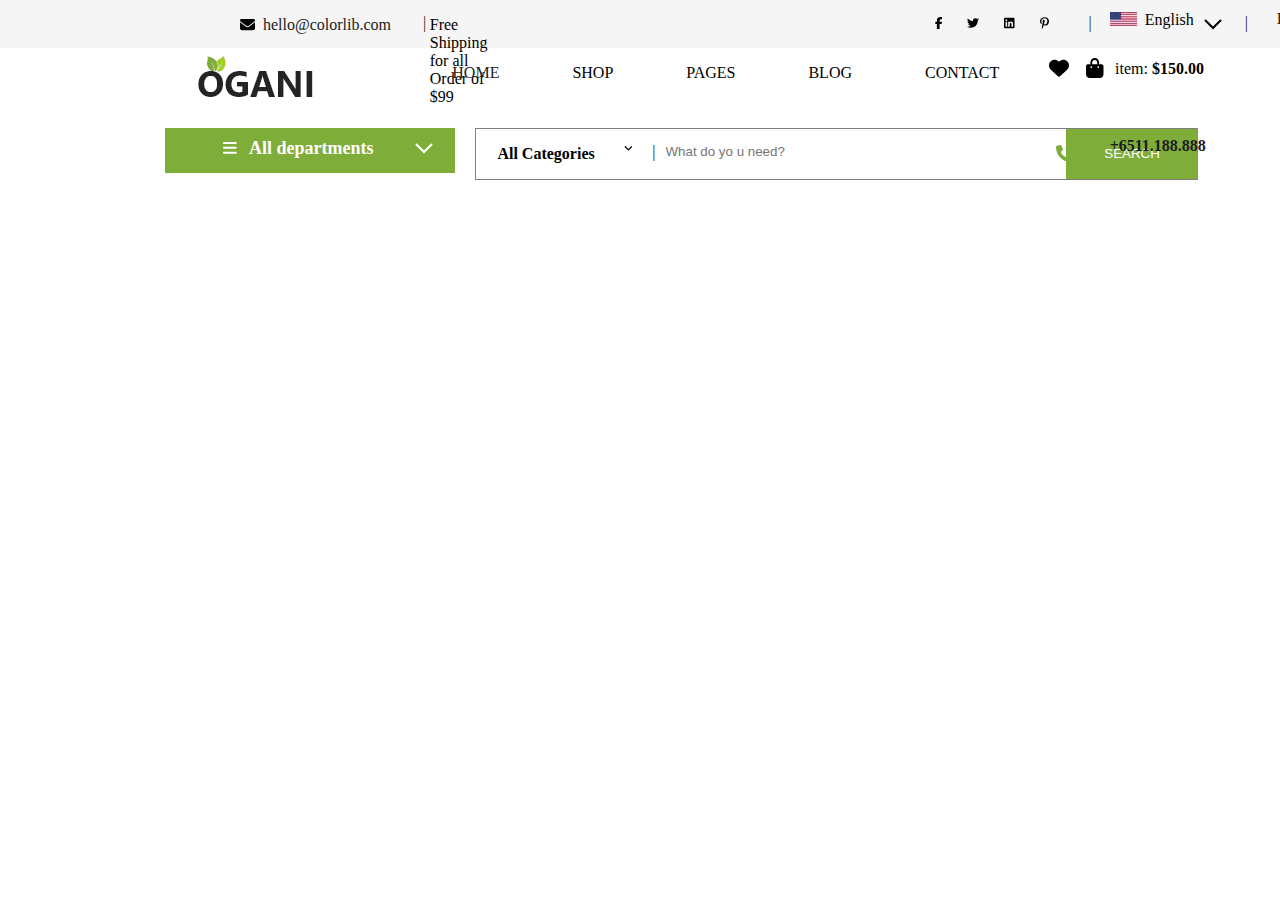
<file: index2.html>
<!DOCTYPE html>
<html lang="en">
<head>
    <meta charset="UTF-8">
    <meta name="viewport" content="width=device-width, initial-scale=1.0">
    <title>Document</title>
    <link rel="stylesheet" href="style2.css">
</head>
<body>
    <header>
        <div class="topo"> <i> <svg xmlns="http://www.w3.org/2000/svg"
                    viewBox="0 0 512 512"><!--!Font Awesome Free 6.5.2 by @fontawesome - https://fontawesome.com License - https://fontawesome.com/license/free Copyright 2024 Fonticons, Inc.-->
                    <path
                        d="M48 64C21.5 64 0 85.5 0 112c0 15.1 7.1 29.3 19.2 38.4L236.8 313.6c11.4 8.5 27 8.5 38.4 0L492.8 150.4c12.1-9.1 19.2-23.3 19.2-38.4c0-26.5-21.5-48-48-48H48zM0 176V384c0 35.3 28.7 64 64 64H448c35.3 0 64-28.7 64-64V176L294.4 339.2c-22.8 17.1-54 17.1-76.8 0L0 176z" />
                </svg></i>
        </div>
        <p class="hello">hello@colorlib.com</p>
        <div class="barra">|</div>
        <p class="free"> Free Shipping for all Order of $99</p>
        <div class="icon1"><svg xmlns="http://www.w3.org/2000/svg"
                viewBox="0 0 320 512"><!--!Font Awesome Free 6.5.2 by @fontawesome - https://fontawesome.com License - https://fontawesome.com/license/free Copyright 2024 Fonticons, Inc.-->
                <path
                    d="M80 299.3V512H196V299.3h86.5l18-97.8H196V166.9c0-51.7 20.3-71.5 72.7-71.5c16.3 0 29.4 .4 37 1.2V7.9C291.4 4 256.4 0 236.2 0C129.3 0 80 50.5 80 159.4v42.1H14v97.8H80z" />
            </svg></div>
        <div class="icon2"><svg xmlns="http://www.w3.org/2000/svg"
                viewBox="0 0 512 512"><!--!Font Awesome Free 6.5.2 by @fontawesome - https://fontawesome.com License - https://fontawesome.com/license/free Copyright 2024 Fonticons, Inc.-->
                <path
                    d="M459.4 151.7c.3 4.5 .3 9.1 .3 13.6 0 138.7-105.6 298.6-298.6 298.6-59.5 0-114.7-17.2-161.1-47.1 8.4 1 16.6 1.3 25.3 1.3 49.1 0 94.2-16.6 130.3-44.8-46.1-1-84.8-31.2-98.1-72.8 6.5 1 13 1.6 19.8 1.6 9.4 0 18.8-1.3 27.6-3.6-48.1-9.7-84.1-52-84.1-103v-1.3c14 7.8 30.2 12.7 47.4 13.3-28.3-18.8-46.8-51-46.8-87.4 0-19.5 5.2-37.4 14.3-53 51.7 63.7 129.3 105.3 216.4 109.8-1.6-7.8-2.6-15.9-2.6-24 0-57.8 46.8-104.9 104.9-104.9 30.2 0 57.5 12.7 76.7 33.1 23.7-4.5 46.5-13.3 66.6-25.3-7.8 24.4-24.4 44.8-46.1 57.8 21.1-2.3 41.6-8.1 60.4-16.2-14.3 20.8-32.2 39.3-52.6 54.3z" />
            </svg></div>
        <div class="icon3"><svg xmlns="http://www.w3.org/2000/svg"
                viewBox="0 0 448 512"><!--!Font Awesome Free 6.5.2 by @fontawesome - https://fontawesome.com License - https://fontawesome.com/license/free Copyright 2024 Fonticons, Inc.-->
                <path
                    d="M416 32H31.9C14.3 32 0 46.5 0 64.3v383.4C0 465.5 14.3 480 31.9 480H416c17.6 0 32-14.5 32-32.3V64.3c0-17.8-14.4-32.3-32-32.3zM135.4 416H69V202.2h66.5V416zm-33.2-243c-21.3 0-38.5-17.3-38.5-38.5S80.9 96 102.2 96c21.2 0 38.5 17.3 38.5 38.5 0 21.3-17.2 38.5-38.5 38.5zm282.1 243h-66.4V312c0-24.8-.5-56.7-34.5-56.7-34.6 0-39.9 27-39.9 54.9V416h-66.4V202.2h63.7v29.2h.9c8.9-16.8 30.6-34.5 62.9-34.5 67.2 0 79.7 44.3 79.7 101.9V416z" />
            </svg></div>
        <div class="icon4"><svg xmlns="http://www.w3.org/2000/svg"
                viewBox="0 0 384 512"><!--!Font Awesome Free 6.5.2 by @fontawesome - https://fontawesome.com License - https://fontawesome.com/license/free Copyright 2024 Fonticons, Inc.-->
                <path
                    d="M204 6.5C101.4 6.5 0 74.9 0 185.6 0 256 39.6 296 63.6 296c9.9 0 15.6-27.6 15.6-35.4 0-9.3-23.7-29.1-23.7-67.8 0-80.4 61.2-137.4 140.4-137.4 68.1 0 118.5 38.7 118.5 109.8 0 53.1-21.3 152.7-90.3 152.7-24.9 0-46.2-18-46.2-43.8 0-37.8 26.4-74.4 26.4-113.4 0-66.2-93.9-54.2-93.9 25.8 0 16.8 2.1 35.4 9.6 50.7-13.8 59.4-42 147.9-42 209.1 0 18.9 2.7 37.5 4.5 56.4 3.4 3.8 1.7 3.4 6.9 1.5 50.4-69 48.6-82.5 71.4-172.8 12.3 23.4 44.1 36 69.3 36 106.2 0 153.9-103.5 153.9-196.8C384 71.3 298.2 6.5 204 6.5z" />
            </svg></div>
        <div class="barra">|</div>
        <div class="flag"><img src="language.png.webp" alt="">
            <p>English</p>
        </div>
        <div class="arrow"><svg xmlns="http://www.w3.org/2000/svg" width="24" height="24">
                <path d="M12 17.414 3.293 8.707l1.414-1.414L12 14.586l7.293-7.293 1.414 1.414L12 17.414z" />
            </svg></div>
        <div class="barra2">|</div>
        <svg class="use" xmlns="http://www.w3.org/2000/svg"
            viewBox="0 0 448 512"><!--!Font Awesome Free 6.5.2 by @fontawesome - https://fontawesome.com License - https://fontawesome.com/license/free Copyright 2024 Fonticons, Inc.-->
            <path
                d="M224 256A128 128 0 1 0 224 0a128 128 0 1 0 0 256zm-45.7 48C79.8 304 0 383.8 0 482.3C0 498.7 13.3 512 29.7 512H418.3c16.4 0 29.7-13.3 29.7-29.7C448 383.8 368.2 304 269.7 304H178.3z" />
        </svg>
        <p class="log"> Login</p>
    </header>
    <div id="principal">
        <div id="logo"><img src="logo.png.webp" alt=""></div>
        <div id="nav">
            <ul class="nave">
            <li class="HOME"><a href="index.html">HOME</a></li>
            <li class="SHOP"> SHOP</li>
            <li class="PAGES">PAGES</li>
            <li class="BLOG"> BLOG</li>
            <li class="CONTACT">CONTACT</li></ul>
             <ul id="drop-menu">  
            <li>Shop Detalis</li>
            <li>Shoping Cart</li>
            <li>Check Out</li>
            <li>Blog Details</li>
        </ul>
           
            <svg class="heart" xmlns="http://www.w3.org/2000/svg"
                viewBox="0 0 512 512"><!--!Font Awesome Free 6.5.2 by @fontawesome - https://fontawesome.com License - https://fontawesome.com/license/free Copyright 2024 Fonticons, Inc.-->
                <path
                    d="M47.6 300.4L228.3 469.1c7.5 7 17.4 10.9 27.7 10.9s20.2-3.9 27.7-10.9L464.4 300.4c30.4-28.3 47.6-68 47.6-109.5v-5.8c0-69.9-50.5-129.5-119.4-141C347 36.5 300.6 51.4 268 84L256 96 244 84c-32.6-32.6-79-47.5-124.6-39.9C50.5 55.6 0 115.2 0 185.1v5.8c0 41.5 17.2 81.2 47.6 109.5z" />
            </svg>
            <svg class="bag" xmlns="http://www.w3.org/2000/svg"
                viewBox="0 0 448 512"><!--!Font Awesome Free 6.5.2 by @fontawesome - https://fontawesome.com License - https://fontawesome.com/license/free Copyright 2024 Fonticons, Inc.-->
                <path
                    d="M160 112c0-35.3 28.7-64 64-64s64 28.7 64 64v48H160V112zm-48 48H48c-26.5 0-48 21.5-48 48V416c0 53 43 96 96 96H352c53 0 96-43 96-96V208c0-26.5-21.5-48-48-48H336V112C336 50.1 285.9 0 224 0S112 50.1 112 112v48zm24 48a24 24 0 1 1 0 48 24 24 0 1 1 0-48zm152 24a24 24 0 1 1 48 0 24 24 0 1 1 -48 0z" />
            </svg>
            <p class="item">item: <b>$150.00</b></p>
        </div>
        <div id="menu">
            <div class="departments">
                <svg class="bars" xmlns="http://www.w3.org/2000/svg"
                    viewBox="0 0 448 512"><!--!Font Awesome Free 6.5.2 by @fontawesome - https://fontawesome.com License - https://fontawesome.com/license/free Copyright 2024 Fonticons, Inc.--><path
                    d="M0 96C0 78.3 14.3 64 32 64H416c17.7 0 32 14.3 32 32s-14.3 32-32 32H32C14.3 128 0 113.7 0 96zM0 256c0-17.7 14.3-32 32-32H416c17.7 0 32 14.3 32 32s-14.3 32-32 32H32c-17.7 0-32-14.3-32-32zM448 416c0 17.7-14.3 32-32 32H32c-17.7 0-32-14.3-32-32s14.3-32 32-32H416c17.7 0 32 14.3 32 32z" />
                    </svg>
                <p class="departmento"> All departments  </p>
                <svg class="arrow2" xmlns="http://www.w3.org/2000/svg" width="24" height="24">
                    <path d="M12 17.414 3.293 8.707l1.414-1.414L12 14.586l7.293-7.293 1.414 1.414L12 17.414z" />
                </svg>
            </div>
       
        </div>
        <div id="busca">
            <div class="barrabusc">
                <p><b>All Categories </b></p>
                <svg  class="angel" xmlns="http://www.w3.org/2000/svg" viewBox="0 0 448 512"><!--!Font Awesome Free 6.5.2 by @fontawesome - https://fontawesome.com License - https://fontawesome.com/license/free Copyright 2024 Fonticons, Inc.--><path d="M201.4 137.4c12.5-12.5 32.8-12.5 45.3 0l160 160c12.5 12.5 12.5 32.8 0 45.3s-32.8 12.5-45.3 0L224 205.3 86.6 342.6c-12.5 12.5-32.8 12.5-45.3 0s-12.5-32.8 0-45.3l160-160z"/></svg>
                <div class="barra2">|</div>
                <div class="box-text" ><input class="what" type="text" placeholder="What do yo u need?"></div>
                <div class="btn-search"><input class="search" type="button" value="SEARCH"></div>
                
            </div>
          <div class="telefone"> <svg class="tell" xmlns="http://www.w3.org/2000/svg" viewBox="0 0 512 512"><!--!Font Awesome Free 6.5.2 by @fontawesome - https://fontawesome.com License - https://fontawesome.com/license/free Copyright 2024 Fonticons, Inc.--><path d="M164.9 24.6c-7.7-18.6-28-28.5-47.4-23.2l-88 24C12.1 30.2 0 46 0 64C0 311.4 200.6 512 448 512c18 0 33.8-12.1 38.6-29.5l24-88c5.3-19.4-4.6-39.7-23.2-47.4l-96-40c-16.3-6.8-35.2-2.1-46.3 11.6L304.7 368C234.3 334.7 177.3 277.7 144 207.3L193.3 167c13.7-11.2 18.4-30 11.6-46.3l-40-96z"/></svg>
           <p class="num-tell">+6511.188.888</p>
        </div>
        
        </div>
        
       
    </div>
</body>
</html>
</file>
<file: style.css>
body{margin: 0;
background-color: white;

padding: 0;}
header{height: 5.3vh;
background-color:#f5f5f5;
 display: flex;}
.topo{
    background-color:#f5f5f5;
}

.topo svg{ height: 15px;
    margin-top: 17px;
    margin-left: 240px;
;}
 .hello{   position: relative;
 left: 8px;
color: #1c1c1c;}
.barra{position: relative;
   left: 40px;
  margin-top: 14px;
color: #1c1c1c;}

.free{ margin-left: 3.4%;}

.icon1 svg{ height: 12px;
    margin-top: 17px;
    margin-left: 447px;}
     .icon2 svg{height: 12px;
        margin-top: 17px;
        margin-left: 25px;}
    .icon3 svg{height: 12px;
        margin-top: 17px;
        margin-left: 25px;}
    .icon4 svg{height: 12px;
        margin-top: 17px;
        margin-left: 25px;}
.flag{margin-left: 58px;
margin-top:0.9%;}
.flag p{ position: relative;
margin-left:35px ;
margin-top: -19px;}
.arrow{position: relative;
    margin-left:7px ;
    margin-top: 12px;
    height: 0.2vh   ;
}
.barra2{position: relative;
    left: 20px;
   margin-top: 14px;
 color: #1c1c1c}
.use{height: 12px;
    margin-top: 17px;
    margin-left: 40px;}
    .log{ color: #1c1c1c;
    margin-left: 9px;
margin-top: 0.8%;}
#principal{display: grid;
grid-template-columns: 1fr 1.3fr 1.3fr 1.3fr 1.4fr 1fr;
grid-template-rows: 80px 80px 431px 270px;}
#principal div{ }
#logo{grid-column: 2;
}
#logo img{text-align: left;
margin-top:3%;
margin-left: 11%;}
#nav{grid-column: 3/6;
position: relative;}

#menu{grid-row: 2/4;
grid-column: 2;}
#busca{grid-column: 3/6;
grid-row: 2;}
#banner{grid-row: 3;
grid-column: 3/6;}
#p1{grid-row:4;
grid-column: 2;}
#p2{grid-row:4;
    grid-column: 3;}
#p4{grid-row:4;
        grid-column: 3;}
 #p3{grid-row:4;
            grid-column: 5;
            }
.nave{display: flex;
    justify-content: space-around; 
    position: relative;
    right: 12%;
    list-style: none;
 
   
}
.HOME{transition: 0.5s;}
.HOME:hover{color:#7fad39 ;}
.SHOP{transition: 0.5s;}
.SHOP:hover{color: #7fad39;}

    #drop-menu{list-style: none;
 padding: 0;
color: #f5f5f5;
 background: #222222;
position: absolute;
opacity:0;

z-index: -99;
top: 51px;
transition: 0.5s; 
margin-top:3% ;
right: 51.2%;
}

#check-drop{
position: absolute;
left: 0;
width: 100%;
height: 100%;
opacity: 0;}
#check-drop:checked+#drop-menu{
opacity: 1;
z-index: 99;
top:16;
}


.BLOG{
transition: 0.5s;}   
.BLOG:hover{color: #7fad39;} 
.CONTACT{transition: 0.5s;
  }
.heart{height: 20px;
    position: relative;
    top: -50%;
    margin-left: 90%;
}
.bag{ height: 20px;
    top:-50%;
    position: relative;
    left: 2%;
}    
.item{
position: relative;
left: 100%;
top: -97%;
width: 100px;}
.departments{background-color: #7fad39;
 color: white;
width: 290px;
height: 45px;
position: relative;
}
.bars{height: 15.7px;
fill: white;
display: flex;
margin-left: 20%;
position: relative;
top: 28%;}
.departmento{position: relative;
left: 29%;
font-size: 18px;
font-weight: 700;
 color: #ffffff;
top: -23px;}
.arrow2{
position: relative;
left: 85%;
top: -143%;
fill: #ffffff;
width: 25px;
height: 20px;}
.list{    font-size: 16px;
color: #1c1c1c;
line-height: 25px;
display: block;
border:  gray solid 0.1px;
height: 455px;
width: 288px;}
.barrabusc{border: gray solid 0.2px;
width: 721px;
text-align: left; 
display: flex   ;
margin-left: 3%;
 }
.barrabusc p{ margin-left: 3%;}
.angel{height: 10px;
margin-left: 4%;
margin-top: 2%;
transform: rotate(180deg);}
.what{ margin-left: 70%;
     color: #b2b2b2;
    height: 43.3px;
    width: 400px ;
    border: none;
}
.box-text{
width: 40px;}
    .search{
    margin-left: 108%;
    width: 132px;
    height: 50px;
background-color: #7fad39;
color:#ffffff ;
margin-right: 30%;
border: none;}
.btn-search{margin-left: 34.4%;}
#banner{margin-left: 3%;}
.tell{height: 17px;

fill: #7fad39;
position: relative;
}
.num-tell{position: relative;
    margin-left: 91%;
    top: -45px;
    color: #1c1c1c;
    font-weight: 700;
    margin-bottom: 5px;}
.telefone{margin-left: 91%;
    position: relative;
    top: -35px;}
#p1-frutas{margin-top: 20%;}
.angle{ height: 15px;
    transform: rotate(-90deg);
position: relative;
right: 12%;
top: 80%;}
#p3-carne{margin-top: 26%;
margin-left: 5%;}
#p2-orange{margin-top: 28%;
margin-right: 10%;}
#p4-juice{margin-top: 28%;
margin-left: 100%;}
.angle2{height: 15px;
    transform: rotate(90deg);
position: relative;
left: 310%;
top: -51%;}
.sub-titulo{text-align: center;
margin-top: 13%;
color: #1c1c1c;
font-weight: 700;
font-family: "Cairo", sans-serif;}
.fruts-nav{list-style: none;
padding: 0;
display: flex;
justify-content: space-around;
height: 40px;
width: 30%;
align-items: center;
margin-left: 35%;
color: #212529;
font-size: 18px;
font-weight: 400;
}

.img-nav{ list-style: none;
    padding: 0;
    display: flex;
    justify-content: space-around;
width: 79%;
align-items: center;
margin-left:170px;
object-fit: cover;
transition: 1s;}

#Crab{
    list-style: none;
    padding: 0;
    display: flex;
    justify-content: space-around;
width: 79%; 
align-items: center;
margin-left:9%;
}

.preco{
    list-style: none;
    padding: 0;
    display: flex;
    justify-content: space-around;
width: 79%; 
align-items: center;
margin-left:9%;}
.banners{
    list-style: none;
    padding: 0;
    display: flex;
    justify-content: space-around;
    width: 10%;
    gap: 30px;
    align-items: center;
    margin-left: 340px;
    margin-top:5% ;
}
h5{font-size: 18px;}
.reviewProduct{
    list-style: none;
    padding: 0;
    display: flex;
    justify-content: space-around;
align-items: center;
width: 70%;
margin-left: 16%;
font-size: 40px;

}
.left{position: relative;
}
.legumes{
    list-style: none;
    display: flex;
    padding: 0;
    justify-content: space-around;
    
}
.paragrafo{display: flex;
margin-left: 400px;
gap:500px;
margin-top: -120px;
list-style: none;
}
.p3{margin-left: 1630px;
margin-top: -80px;}
.b3{margin-left: 1630px;
   }
.legumes2{
    list-style: none;
    display: flex;
    padding: 0;
    justify-content: space-around;
    margin-top: 4%;
}

h4{font-size: 36px;
margin-top: 10%;
margin-left: 45%;
font-weight: 700;}

.img-last{list-style: none;
display: flex;
justify-content: center;
justify-content: space-around;
align-items: center;
}
.calendario{display: flex;
    list-style: none;
    justify-content: center;
    justify-content: space-around;
 
}
.cla-1{ color: #b2b2b2;}
.cla-2{color: #b2b2b2;
}
.cla-3{color:#b2b2b2 ;}

.calendario svg{height: 20px;
   
align-items: center;
fill: #b2b2b2;
}

#rodape{ display: grid;
   grid-column: 1.3fr 1.4fr 1.4fr 1.6fr;
    background-color: #F3F6FA;
   
    
    
}
#rodape div{ }
.logo-pe{grid-column: 1;
margin-top: 4%;}
.logo-pe img{margin-left: 10%;}
.escrita-pe{list-style: none;
line-height: 2;
margin-left: 7.9%;}

.escrita{ grid-column: 1;
    list-style: none;
    margin-left: 39%;
    margin-top: -11%;
    line-height: 30px;
    color: #1c1c1c;
}
.escrita h3{font-size: 16px;}
.escrita2{ grid-column: 1;
    list-style: none;
    margin-left: 52%;
    margin-top: -199px;
  line-height: 30px;
  color: #1c1c1c;
  }
  .join{ grid-column: 1;
    list-style: none;
    margin-left: 65%;
    margin-top: -255px;
 
  }
.input{list-style: none;
    grid-column: 1;
    list-style: none;
    margin-top: -140px ;
    margin-left: 65%;}
    .email{height: 36px;
    width:200px ;}
    .sub{height: 42px;
    width: 100px;
background-color: #7fad39;
color:#F3F6FA;
position: relative;
right: 40px;
border: none;}
.svg{display: flex;
list-style: none;
margin-left: 65%;
margin-top: -60px;
gap: 30px;
}
.svg svg{height: 17px;
  transition: 1s;  
}
.svg svg:hover{color: #7fad39;}
.copy{list-style: none;
color: #6f6f6f;
display: flex;}
.copy svg{fill: #6f6f6f;
height: 13px;}

a{text-decoration: none;
    text-transform:uppercase ;
color: #222222;}
</file>
<file: style2.css>
body{margin: 0;
    background-color: white;
    
    padding: 0;}
    header{height: 5.3vh;
    background-color:#f5f5f5;
     display: flex;}
    .topo{
        background-color:#f5f5f5;
    }
    
    .topo svg{ height: 15px;
        margin-top: 17px;
        margin-left: 240px;
    ;}
     .hello{   position: relative;
     left: 8px;
    color: #1c1c1c;}
    .barra{position: relative;
       left: 40px;
      margin-top: 14px;
    color: #1c1c1c;}
    
    .free{ margin-left: 3.4%;}
    
    .icon1 svg{ height: 12px;
        margin-top: 17px;
        margin-left: 447px;}
         .icon2 svg{height: 12px;
            margin-top: 17px;
            margin-left: 25px;}
        .icon3 svg{height: 12px;
            margin-top: 17px;
            margin-left: 25px;}
        .icon4 svg{height: 12px;
            margin-top: 17px;
            margin-left: 25px;}
    .flag{margin-left: 58px;
    margin-top:0.9%;}
    .flag p{ position: relative;
    margin-left:35px ;
    margin-top: -19px;}
    .arrow{position: relative;
        margin-left:7px ;
        margin-top: 12px;
        height: 0.2vh   ;
    }
    .barra2{position: relative;
        left: 20px;
       margin-top: 14px;
     color: #1c1c1c}
    .use{height: 12px;
        margin-top: 17px;
        margin-left: 40px;}
        .log{ color: #1c1c1c;
        margin-left: 9px;
    margin-top: 0.8%;}
    #principal{display: grid;
    grid-template-columns: 1fr 1.3fr 1.3fr 1.3fr 1.4fr 1fr;
    grid-template-rows: 80px 80px 270px;}
    #principal div{  }
    #logo{grid-column: 2;
    }
    #logo img{text-align: left;
    margin-top:3%;
    margin-left: 11%;}
    #nav{grid-column: 3/6;
    position: relative;}
    
    #menu{grid-row: 2/4;
    grid-column: 2;}
    #busca{grid-column: 3/6;
    grid-row: 2;}
    #banner{grid-row: 3;
    grid-column: 3/6;}
    #p1{grid-row:4;
    grid-column: 2;}
    #p2{grid-row:4;
        grid-column: 3;}
    #p4{grid-row:4;
            grid-column: 3;}
     #p3{grid-row:4;
                grid-column: 5;
                }
    .nave{display: flex;
        justify-content: space-around; 
        position: relative;
        right: 12%;
        list-style: none;
     
       
    }
    .HOME{transition: 0.5s;}
    .HOME:hover{color:#7fad39 ;}
    .SHOP{transition: 0.5s;}
    .SHOP:hover{color: #7fad39;}
    
        #drop-menu{list-style: none;
     padding: 0;
    color: #f5f5f5;
     background: #222222;
    position: absolute;
    opacity:0;
    
    z-index: -99;
    top: 51px;
    transition: 0.5s; 
    margin-top:3% ;
    right: 51.2%;
    }
    
    #check-drop{
    position: absolute;
    left: 0;
    width: 100%;
    height: 100%;
    opacity: 0;}
    #check-drop:checked+#drop-menu{
    opacity: 1;
    z-index: 99;
    top:16;
    }
    
    
    .BLOG{
    transition: 0.5s;}   
    .BLOG:hover{color: #7fad39;} 
    .CONTACT{transition: 0.5s;
      }
    .heart{height: 20px;
        position: relative;
        top: -50%;
        margin-left: 90%;
    }
    .bag{ height: 20px;
        top:-50%;
        position: relative;
        left: 2%;
    }    
    .item{
    position: relative;
    left: 100%;
    top: -97%;
    width: 100px;}
    .departments{background-color: #7fad39;
     color: white;
    width: 290px;
    height: 45px;
    position: relative;
    }
    .bars{height: 15.7px;
    fill: white;
    display: flex;
    margin-left: 20%;
    position: relative;
    top: 28%;}
    .departmento{position: relative;
    left: 29%;
    font-size: 18px;
    font-weight: 700;
     color: #ffffff;
    top: -23px;}
    .arrow2{
    position: relative;
    left: 85%;
    top: -143%;
    fill: #ffffff;
    width: 25px;
    height: 20px;}
    .list{    font-size: 16px;
    color: #1c1c1c;
    line-height: 25px;
    display: block;
    border:  gray solid 0.1px;
    height: 455px;
    width: 288px;}
    .barrabusc{border: gray solid 0.2px;
    width: 721px;
    text-align: left; 
    display: flex   ;
    margin-left: 3%;
     }
    .barrabusc p{ margin-left: 3%;}
    .angel{height: 10px;
    margin-left: 4%;
    margin-top: 2%;
    transform: rotate(180deg);}
    .what{ margin-left: 70%;
         color: #b2b2b2;
        height: 43.3px;
        width: 400px ;
        border: none;
    }
    .box-text{
    width: 40px;}
        .search{
        margin-left: 108%;
        width: 132px;
        height: 50px;
    background-color: #7fad39;
    color:#ffffff ;
    margin-right: 30%;
    border: none;}
    .btn-search{margin-left: 34.4%;}
    #banner{margin-left: 3%;}
    .tell{height: 17px;
    
    fill: #7fad39;
    position: relative;
    }
    .num-tell{position: relative;
        margin-left: 91%;
        top: -45px;
        color: #1c1c1c;
        font-weight: 700;
        margin-bottom: 5px;}
    .telefone{margin-left: 91%;
        position: relative;
        top: -35px;}
    #p1-frutas{margin-top: 20%;}
    .angle{ height: 15px;
        transform: rotate(-90deg);
    position: relative;
    right: 12%;
    top: 80%;}
    #p3-carne{margin-top: 26%;
    margin-left: 5%;}
    #p2-orange{margin-top: 28%;
    margin-right: 10%;}
    #p4-juice{margin-top: 28%;
    margin-left: 100%;}
    .angle2{height: 15px;
        transform: rotate(90deg);
    position: relative;
    left: 310%;
    top: -51%;}
    .img-big{margin-right:400px}
    a{text-decoration: none;
    color:#222222;}
</file>
